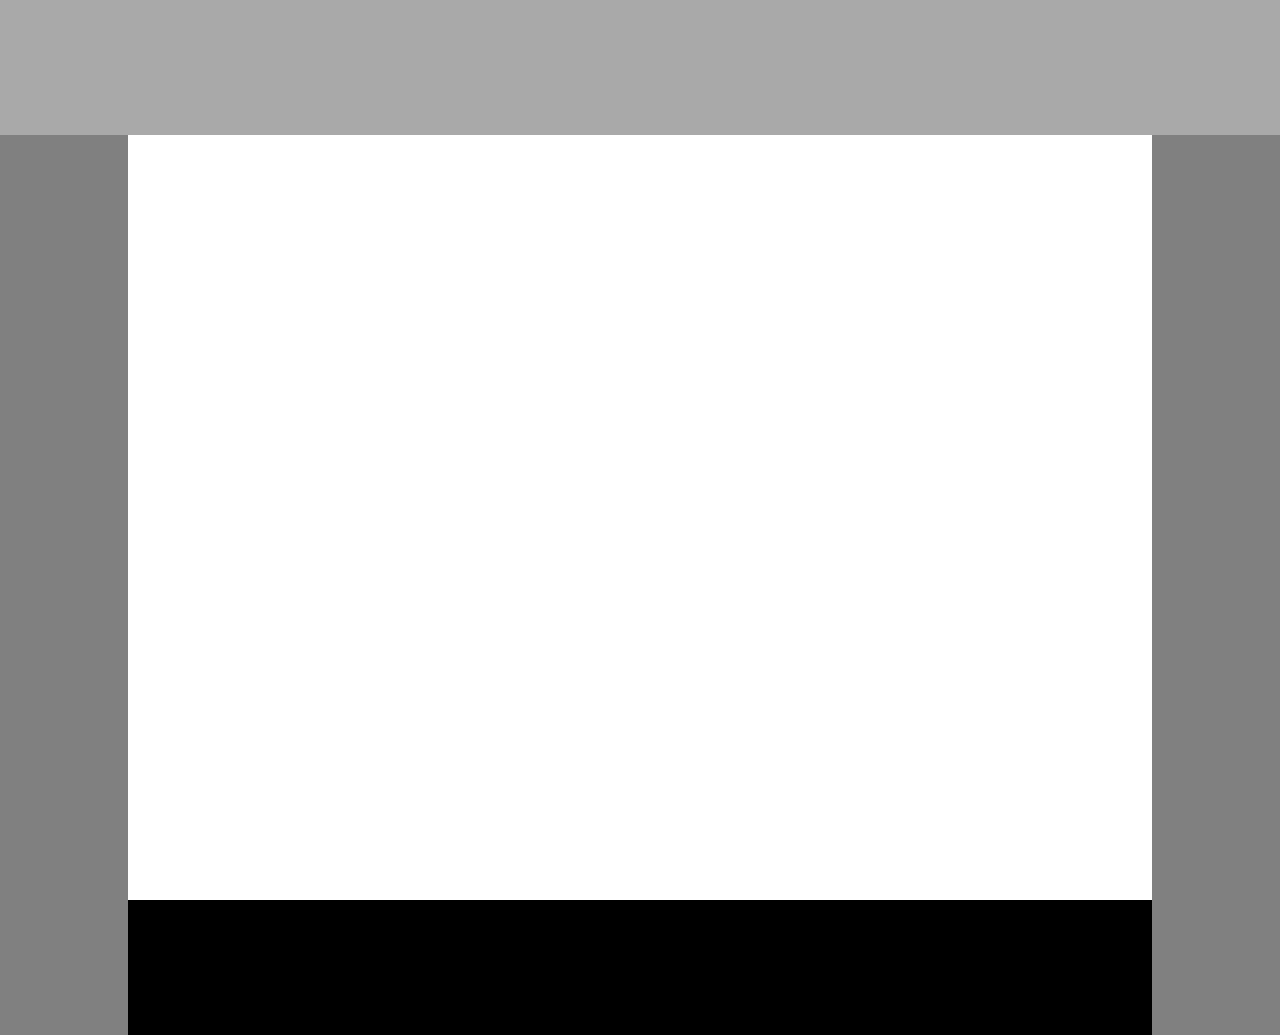
<file: first/index.html>
<!DOCTYPE html>
<html lang="en">
<head>
    <meta charset="UTF-8">
    <meta name="viewport" content="width=device-width, initial-scale=1.0">
    <meta http-equiv="X-UA-Compatible" content="ie=edge">
    <link rel="stylesheet" type="text/css" href="index.css">
    <title>First Layout</title>
</head>
<body>
    <header>

    </header>

    <div class="left-col">

    </div>

    <div class="right-col">

    </div>

    <footer>

    </footer>
    
</body>
</html>
</file>
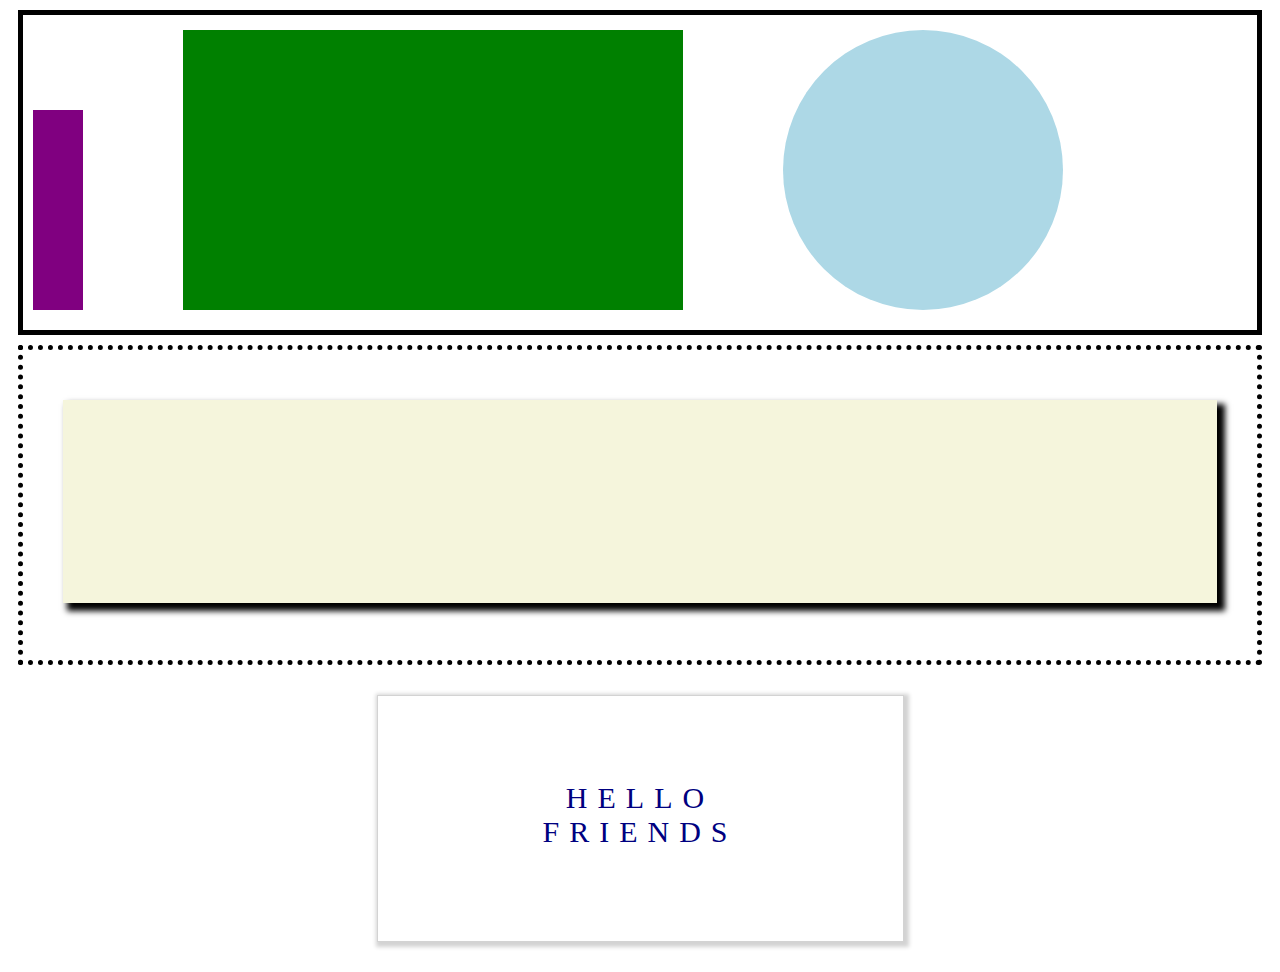
<file: second/index.html>
<!DOCTYPE html>
<html lang="en">
<head>
    <meta charset="UTF-8">
    <meta name="viewport" content="width=device-width, initial-scale=1.0">
    <meta http-equiv="X-UA-Compatible" content="ie=edge">
    <link rel="stylesheet" type="text/css" href="./index.css">
    <title>Second Layout</title>
</head>
<body>
    <div class="box-1">
        <div class="rectangle-1"></div>
        <div class="rectangle-2"></div>
        <div class="circle"></div>
    </div>
    
    <div class="box-2">
        <div class="rectangle-3"></div>
    </div>

    <div class="box-3">
        <div class="inside-box">
            <p>HELLO<br>FRIENDS</p>
        </div>
    </div>
</body>
</html>
</file>
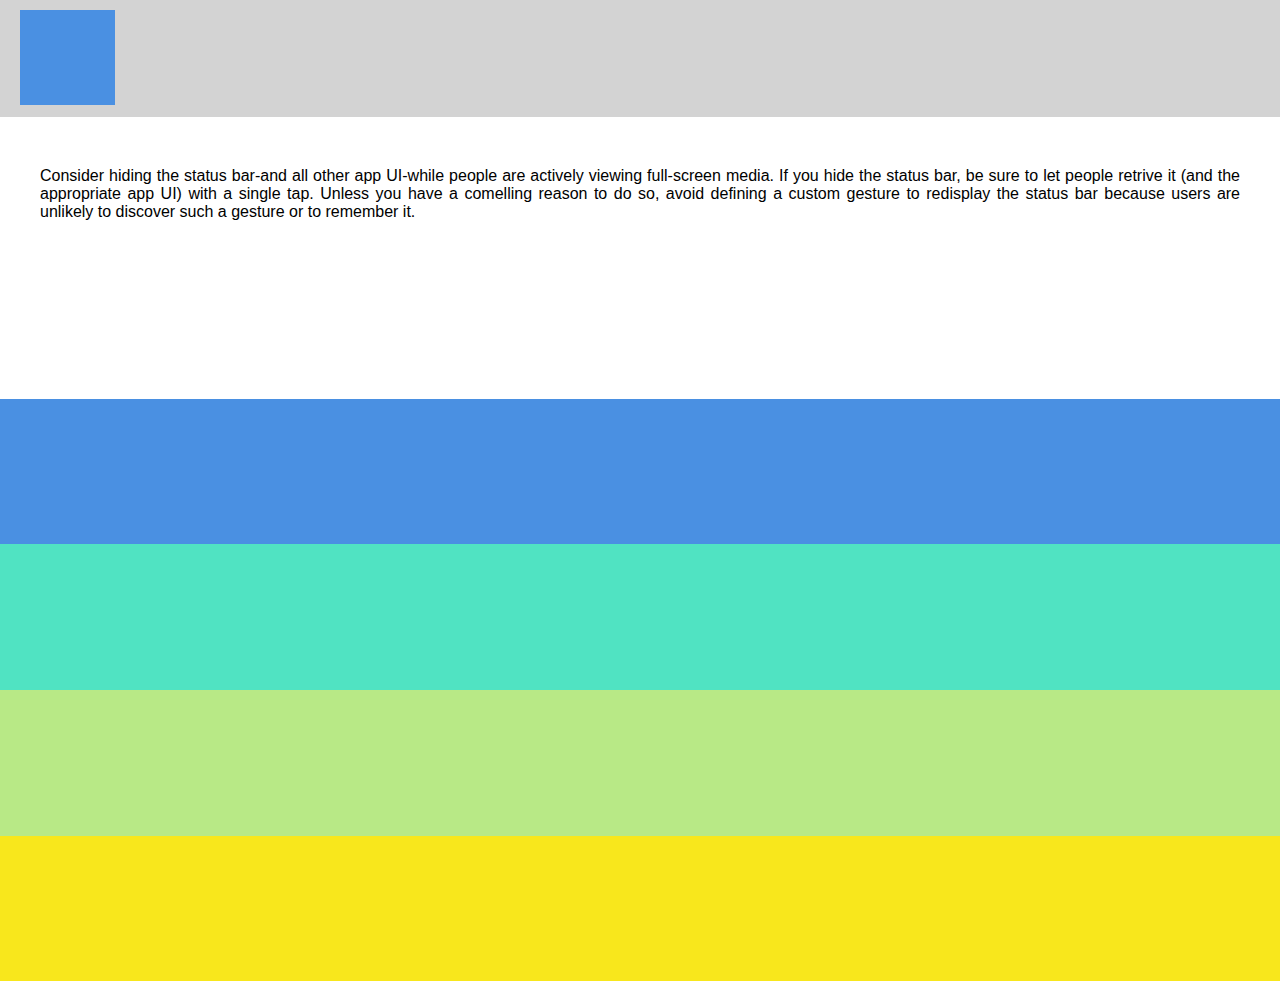
<file: third/index.html>
<!DOCTYPE html>
<html lang="en">
<head>
    <meta charset="UTF-8">
    <meta name="viewport" content="width=device-width, initial-scale=1.0">
    <meta http-equiv="X-UA-Compatible" content="ie=edge">
    <link rel="stylesheet" type="text/css" href="./index.css">
    <title>Third Layout</title>
</head>
<body>
    <div class="row-1">
        <div class="square"></div>
    </div>
    <div class="row-2">
        <div class="content">
            Consider hiding the status bar-and all other app UI-while people are actively
            viewing full-screen media. If you hide the status bar, be sure to let people retrive
            it (and the appropriate app UI) with a single tap. Unless you have a comelling
            reason to do so, avoid defining a custom gesture to redisplay the status bar
            because users are unlikely to discover such a gesture or to remember it.
        </div>
    </div>
    <div class="row-3"></div>
    <div class="row-4"></div>
    <div class="row-5"></div>
    <div class="row-6"></div>

</body>
</html>
</file>
<file: first/index.css>
body {
    margin: 0;
    width: 100%;
    height: 80vh;
}

header {
    background-color: darkgray;
    height: 15vh;
}

.left-col {
    background-color: gray;
    margin: 0 auto;
    height: 100vh;
    width: 10vw;
    float: left;
}

.right-col {
    background-color: gray;
    margin: 0 auto;
    height: 100vh;
    width: 10vw;
    float: right;
}

footer {
    background-color: black;
    height: 15vh;
    margin-top: 85vh;
    bottom: 0;
}
</file>
<file: second/index.css>
.box-1 {
    margin: 10px;
    padding: 10px;
    border: 5px solid;
    height: 295px;
}

.rectangle-1 {
    background-color: purple;
    height: 200px;
    width: 50px;
    margin-top: 85px;
    float: left;
}

.rectangle-2 {
    background-color: green;
    height: 280px;
    width: 500px;
    margin-top: 5px;
    margin-left: 100px;
    float: left;
}

.circle {
    background-color: lightblue;
    border-radius: 50%;
    height: 280px;
    width: 280px;
    float: left;
    margin-left: 100px;
    margin-top: 5px;
}

.box-2 {
    height: 290px;
    border: 5px dotted;
    margin: 10px;
    padding: 10px;
}

.rectangle-3 {
    margin-top: 40px;
    margin-bottom: 40px;
    margin-left: auto;
    margin-right: auto;
    width: 95%;
    height: 70%;
    background-color: beige;
    box-shadow: 6px 6px 6px 2px black;
}

.box-3 {
    height: 245px;
    width: 525px;
    border: 1px solid lightgray;
    margin: 30px auto;
    box-shadow: 2px 2px 4px 3px lightgray;
}

.box-3 p {
    font-size: 30px;
    letter-spacing: 10px;
    text-align: center;
    color: navy;
    margin-top: 85px;
}
</file>
<file: third/index.css>
body, html {
    margin: 0;
    padding: 0;
    height: 971px;;
}

.row-1 {
    height: 10%;
    background-color: lightgray;
    padding-top: 10px;
    padding-bottom: 10px;
    padding-left: 20px;
}

.square {
    background-color: #4A90E2;
    height: 95px;
    width: 95px;
}

.row-2 {
    height: 18.7%;
    padding: 50px 40px;
    background-color: white;
}

.content {
    font-family: sans-serif;
    text-align: justify;
    margin: auto;
}

.row-3 {
    height: 15%;
    background-color: #4A90E2;
}

.row-4 {
    background-color: #50E3C2;
    height: 15%;
}

.row-5 {
    background-color: #B8E986;
    height: 15%;
}

.row-6 {
    background-color: #F8E71C;
    height: 15%;
}
</file>
